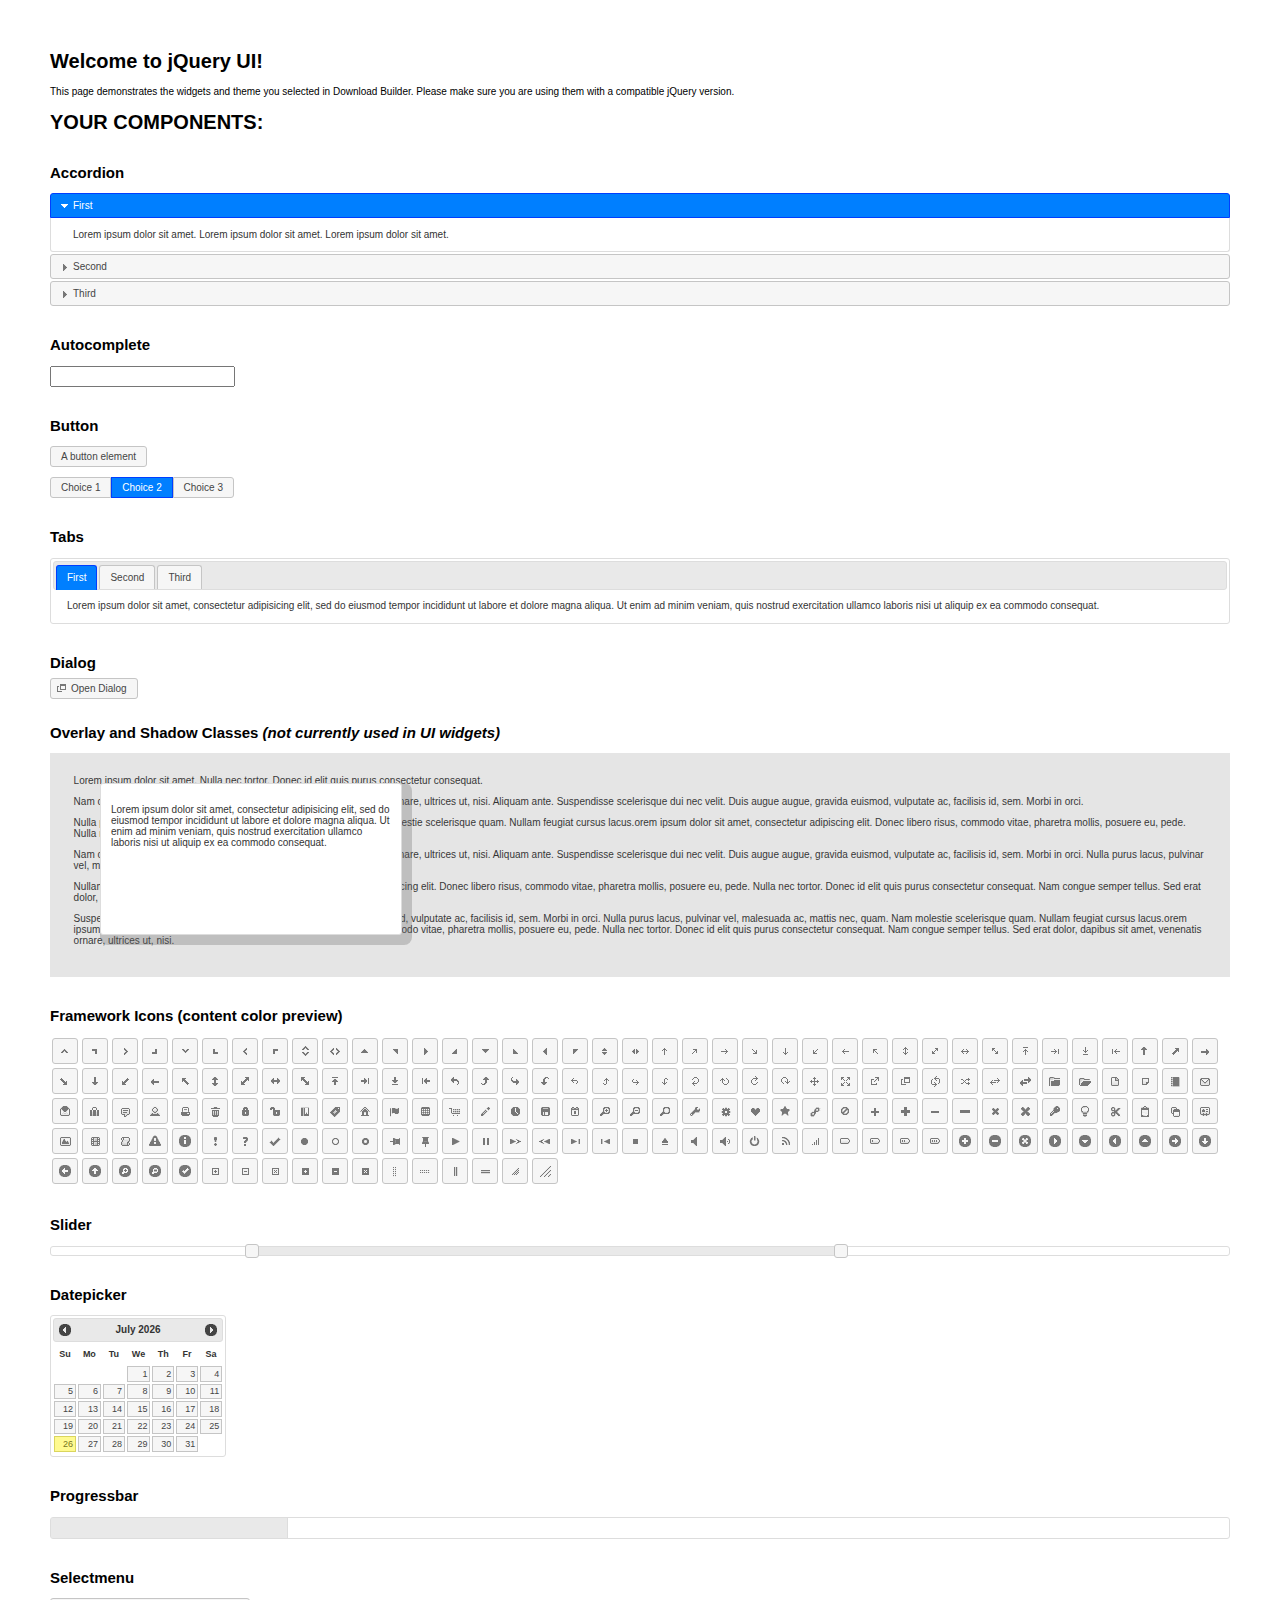
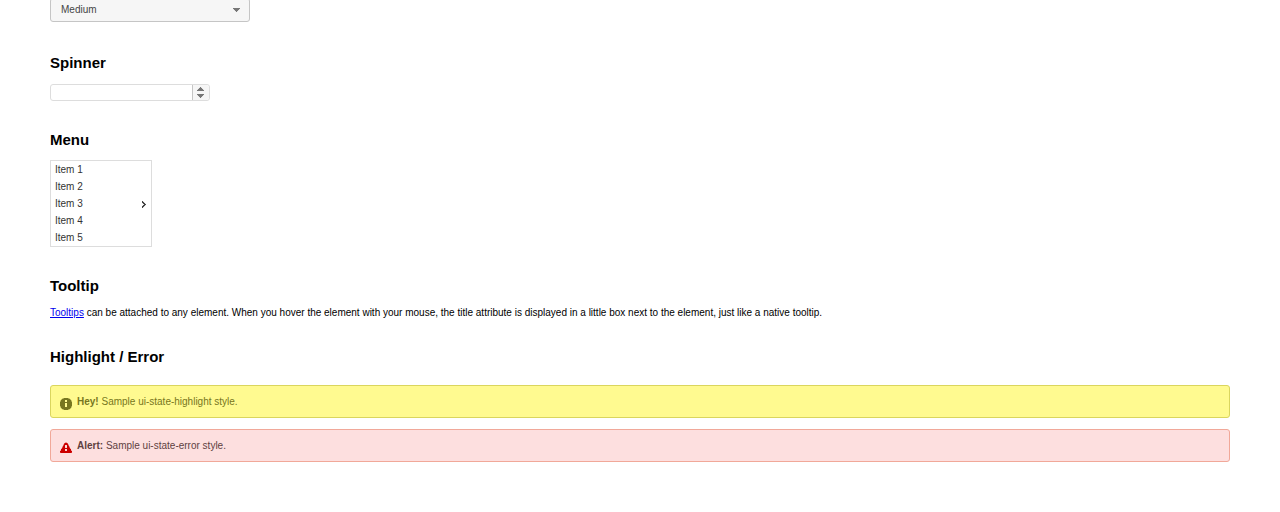
<file: jscript/jquery-ui-1.11.3/index.html>
<!doctype html>
<html lang="us">
<head>
	<meta charset="utf-8">
	<title>jQuery UI Example Page</title>
	<link href="jquery-ui.css" rel="stylesheet">
	<style>
	body{
		font: 62.5% "Trebuchet MS", sans-serif;
		margin: 50px;
	}
	.demoHeaders {
		margin-top: 2em;
	}
	#dialog-link {
		padding: .4em 1em .4em 20px;
		text-decoration: none;
		position: relative;
	}
	#dialog-link span.ui-icon {
		margin: 0 5px 0 0;
		position: absolute;
		left: .2em;
		top: 50%;
		margin-top: -8px;
	}
	#icons {
		margin: 0;
		padding: 0;
	}
	#icons li {
		margin: 2px;
		position: relative;
		padding: 4px 0;
		cursor: pointer;
		float: left;
		list-style: none;
	}
	#icons span.ui-icon {
		float: left;
		margin: 0 4px;
	}
	.fakewindowcontain .ui-widget-overlay {
		position: absolute;
	}
	select {
		width: 200px;
	}
	</style>
</head>
<body>

<h1>Welcome to jQuery UI!</h1>

<div class="ui-widget">
	<p>This page demonstrates the widgets and theme you selected in Download Builder. Please make sure you are using them with a compatible jQuery version.</p>
</div>

<h1>YOUR COMPONENTS:</h1>


<!-- Accordion -->
<h2 class="demoHeaders">Accordion</h2>
<div id="accordion">
	<h3>First</h3>
	<div>Lorem ipsum dolor sit amet. Lorem ipsum dolor sit amet. Lorem ipsum dolor sit amet.</div>
	<h3>Second</h3>
	<div>Phasellus mattis tincidunt nibh.</div>
	<h3>Third</h3>
	<div>Nam dui erat, auctor a, dignissim quis.</div>
</div>



<!-- Autocomplete -->
<h2 class="demoHeaders">Autocomplete</h2>
<div>
	<input id="autocomplete" title="type &quot;a&quot;">
</div>



<!-- Button -->
<h2 class="demoHeaders">Button</h2>
<button id="button">A button element</button>
<form style="margin-top: 1em;">
	<div id="radioset">
		<input type="radio" id="radio1" name="radio"><label for="radio1">Choice 1</label>
		<input type="radio" id="radio2" name="radio" checked="checked"><label for="radio2">Choice 2</label>
		<input type="radio" id="radio3" name="radio"><label for="radio3">Choice 3</label>
	</div>
</form>



<!-- Tabs -->
<h2 class="demoHeaders">Tabs</h2>
<div id="tabs">
	<ul>
		<li><a href="#tabs-1">First</a></li>
		<li><a href="#tabs-2">Second</a></li>
		<li><a href="#tabs-3">Third</a></li>
	</ul>
	<div id="tabs-1">Lorem ipsum dolor sit amet, consectetur adipisicing elit, sed do eiusmod tempor incididunt ut labore et dolore magna aliqua. Ut enim ad minim veniam, quis nostrud exercitation ullamco laboris nisi ut aliquip ex ea commodo consequat.</div>
	<div id="tabs-2">Phasellus mattis tincidunt nibh. Cras orci urna, blandit id, pretium vel, aliquet ornare, felis. Maecenas scelerisque sem non nisl. Fusce sed lorem in enim dictum bibendum.</div>
	<div id="tabs-3">Nam dui erat, auctor a, dignissim quis, sollicitudin eu, felis. Pellentesque nisi urna, interdum eget, sagittis et, consequat vestibulum, lacus. Mauris porttitor ullamcorper augue.</div>
</div>



<!-- Dialog NOTE: Dialog is not generated by UI in this demo so it can be visually styled in themeroller-->
<h2 class="demoHeaders">Dialog</h2>
<p><a href="#" id="dialog-link" class="ui-state-default ui-corner-all"><span class="ui-icon ui-icon-newwin"></span>Open Dialog</a></p>

<h2 class="demoHeaders">Overlay and Shadow Classes <em>(not currently used in UI widgets)</em></h2>
<div style="position: relative; width: 96%; height: 200px; padding:1% 2%; overflow:hidden;" class="fakewindowcontain">
	<p>Lorem ipsum dolor sit amet,  Nulla nec tortor. Donec id elit quis purus consectetur consequat. </p><p>Nam congue semper tellus. Sed erat dolor, dapibus sit amet, venenatis ornare, ultrices ut, nisi. Aliquam ante. Suspendisse scelerisque dui nec velit. Duis augue augue, gravida euismod, vulputate ac, facilisis id, sem. Morbi in orci. </p><p>Nulla purus lacus, pulvinar vel, malesuada ac, mattis nec, quam. Nam molestie scelerisque quam. Nullam feugiat cursus lacus.orem ipsum dolor sit amet, consectetur adipiscing elit. Donec libero risus, commodo vitae, pharetra mollis, posuere eu, pede. Nulla nec tortor. Donec id elit quis purus consectetur consequat. </p><p>Nam congue semper tellus. Sed erat dolor, dapibus sit amet, venenatis ornare, ultrices ut, nisi. Aliquam ante. Suspendisse scelerisque dui nec velit. Duis augue augue, gravida euismod, vulputate ac, facilisis id, sem. Morbi in orci. Nulla purus lacus, pulvinar vel, malesuada ac, mattis nec, quam. Nam molestie scelerisque quam. </p><p>Nullam feugiat cursus lacus.orem ipsum dolor sit amet, consectetur adipiscing elit. Donec libero risus, commodo vitae, pharetra mollis, posuere eu, pede. Nulla nec tortor. Donec id elit quis purus consectetur consequat. Nam congue semper tellus. Sed erat dolor, dapibus sit amet, venenatis ornare, ultrices ut, nisi. Aliquam ante. </p><p>Suspendisse scelerisque dui nec velit. Duis augue augue, gravida euismod, vulputate ac, facilisis id, sem. Morbi in orci. Nulla purus lacus, pulvinar vel, malesuada ac, mattis nec, quam. Nam molestie scelerisque quam. Nullam feugiat cursus lacus.orem ipsum dolor sit amet, consectetur adipiscing elit. Donec libero risus, commodo vitae, pharetra mollis, posuere eu, pede. Nulla nec tortor. Donec id elit quis purus consectetur consequat. Nam congue semper tellus. Sed erat dolor, dapibus sit amet, venenatis ornare, ultrices ut, nisi. </p>

	<!-- ui-dialog -->
	<div class="ui-overlay"><div class="ui-widget-overlay"></div><div class="ui-widget-shadow ui-corner-all" style="width: 302px; height: 152px; position: absolute; left: 50px; top: 30px;"></div></div>
	<div style="position: absolute; width: 280px; height: 130px;left: 50px; top: 30px; padding: 10px;" class="ui-widget ui-widget-content ui-corner-all">
		<div class="ui-dialog-content ui-widget-content" style="background: none; border: 0;">
			<p>Lorem ipsum dolor sit amet, consectetur adipisicing elit, sed do eiusmod tempor incididunt ut labore et dolore magna aliqua. Ut enim ad minim veniam, quis nostrud exercitation ullamco laboris nisi ut aliquip ex ea commodo consequat.</p>
		</div>
	</div>

</div>

<!-- ui-dialog -->
<div id="dialog" title="Dialog Title">
	<p>Lorem ipsum dolor sit amet, consectetur adipisicing elit, sed do eiusmod tempor incididunt ut labore et dolore magna aliqua. Ut enim ad minim veniam, quis nostrud exercitation ullamco laboris nisi ut aliquip ex ea commodo consequat.</p>
</div>



<h2 class="demoHeaders">Framework Icons (content color preview)</h2>
<ul id="icons" class="ui-widget ui-helper-clearfix">
	<li class="ui-state-default ui-corner-all" title=".ui-icon-carat-1-n"><span class="ui-icon ui-icon-carat-1-n"></span></li>
	<li class="ui-state-default ui-corner-all" title=".ui-icon-carat-1-ne"><span class="ui-icon ui-icon-carat-1-ne"></span></li>
	<li class="ui-state-default ui-corner-all" title=".ui-icon-carat-1-e"><span class="ui-icon ui-icon-carat-1-e"></span></li>
	<li class="ui-state-default ui-corner-all" title=".ui-icon-carat-1-se"><span class="ui-icon ui-icon-carat-1-se"></span></li>
	<li class="ui-state-default ui-corner-all" title=".ui-icon-carat-1-s"><span class="ui-icon ui-icon-carat-1-s"></span></li>
	<li class="ui-state-default ui-corner-all" title=".ui-icon-carat-1-sw"><span class="ui-icon ui-icon-carat-1-sw"></span></li>
	<li class="ui-state-default ui-corner-all" title=".ui-icon-carat-1-w"><span class="ui-icon ui-icon-carat-1-w"></span></li>
	<li class="ui-state-default ui-corner-all" title=".ui-icon-carat-1-nw"><span class="ui-icon ui-icon-carat-1-nw"></span></li>
	<li class="ui-state-default ui-corner-all" title=".ui-icon-carat-2-n-s"><span class="ui-icon ui-icon-carat-2-n-s"></span></li>
	<li class="ui-state-default ui-corner-all" title=".ui-icon-carat-2-e-w"><span class="ui-icon ui-icon-carat-2-e-w"></span></li>
	<li class="ui-state-default ui-corner-all" title=".ui-icon-triangle-1-n"><span class="ui-icon ui-icon-triangle-1-n"></span></li>
	<li class="ui-state-default ui-corner-all" title=".ui-icon-triangle-1-ne"><span class="ui-icon ui-icon-triangle-1-ne"></span></li>
	<li class="ui-state-default ui-corner-all" title=".ui-icon-triangle-1-e"><span class="ui-icon ui-icon-triangle-1-e"></span></li>
	<li class="ui-state-default ui-corner-all" title=".ui-icon-triangle-1-se"><span class="ui-icon ui-icon-triangle-1-se"></span></li>
	<li class="ui-state-default ui-corner-all" title=".ui-icon-triangle-1-s"><span class="ui-icon ui-icon-triangle-1-s"></span></li>
	<li class="ui-state-default ui-corner-all" title=".ui-icon-triangle-1-sw"><span class="ui-icon ui-icon-triangle-1-sw"></span></li>
	<li class="ui-state-default ui-corner-all" title=".ui-icon-triangle-1-w"><span class="ui-icon ui-icon-triangle-1-w"></span></li>
	<li class="ui-state-default ui-corner-all" title=".ui-icon-triangle-1-nw"><span class="ui-icon ui-icon-triangle-1-nw"></span></li>
	<li class="ui-state-default ui-corner-all" title=".ui-icon-triangle-2-n-s"><span class="ui-icon ui-icon-triangle-2-n-s"></span></li>
	<li class="ui-state-default ui-corner-all" title=".ui-icon-triangle-2-e-w"><span class="ui-icon ui-icon-triangle-2-e-w"></span></li>
	<li class="ui-state-default ui-corner-all" title=".ui-icon-arrow-1-n"><span class="ui-icon ui-icon-arrow-1-n"></span></li>
	<li class="ui-state-default ui-corner-all" title=".ui-icon-arrow-1-ne"><span class="ui-icon ui-icon-arrow-1-ne"></span></li>
	<li class="ui-state-default ui-corner-all" title=".ui-icon-arrow-1-e"><span class="ui-icon ui-icon-arrow-1-e"></span></li>
	<li class="ui-state-default ui-corner-all" title=".ui-icon-arrow-1-se"><span class="ui-icon ui-icon-arrow-1-se"></span></li>
	<li class="ui-state-default ui-corner-all" title=".ui-icon-arrow-1-s"><span class="ui-icon ui-icon-arrow-1-s"></span></li>
	<li class="ui-state-default ui-corner-all" title=".ui-icon-arrow-1-sw"><span class="ui-icon ui-icon-arrow-1-sw"></span></li>
	<li class="ui-state-default ui-corner-all" title=".ui-icon-arrow-1-w"><span class="ui-icon ui-icon-arrow-1-w"></span></li>
	<li class="ui-state-default ui-corner-all" title=".ui-icon-arrow-1-nw"><span class="ui-icon ui-icon-arrow-1-nw"></span></li>
	<li class="ui-state-default ui-corner-all" title=".ui-icon-arrow-2-n-s"><span class="ui-icon ui-icon-arrow-2-n-s"></span></li>
	<li class="ui-state-default ui-corner-all" title=".ui-icon-arrow-2-ne-sw"><span class="ui-icon ui-icon-arrow-2-ne-sw"></span></li>
	<li class="ui-state-default ui-corner-all" title=".ui-icon-arrow-2-e-w"><span class="ui-icon ui-icon-arrow-2-e-w"></span></li>
	<li class="ui-state-default ui-corner-all" title=".ui-icon-arrow-2-se-nw"><span class="ui-icon ui-icon-arrow-2-se-nw"></span></li>
	<li class="ui-state-default ui-corner-all" title=".ui-icon-arrowstop-1-n"><span class="ui-icon ui-icon-arrowstop-1-n"></span></li>
	<li class="ui-state-default ui-corner-all" title=".ui-icon-arrowstop-1-e"><span class="ui-icon ui-icon-arrowstop-1-e"></span></li>
	<li class="ui-state-default ui-corner-all" title=".ui-icon-arrowstop-1-s"><span class="ui-icon ui-icon-arrowstop-1-s"></span></li>
	<li class="ui-state-default ui-corner-all" title=".ui-icon-arrowstop-1-w"><span class="ui-icon ui-icon-arrowstop-1-w"></span></li>
	<li class="ui-state-default ui-corner-all" title=".ui-icon-arrowthick-1-n"><span class="ui-icon ui-icon-arrowthick-1-n"></span></li>
	<li class="ui-state-default ui-corner-all" title=".ui-icon-arrowthick-1-ne"><span class="ui-icon ui-icon-arrowthick-1-ne"></span></li>
	<li class="ui-state-default ui-corner-all" title=".ui-icon-arrowthick-1-e"><span class="ui-icon ui-icon-arrowthick-1-e"></span></li>
	<li class="ui-state-default ui-corner-all" title=".ui-icon-arrowthick-1-se"><span class="ui-icon ui-icon-arrowthick-1-se"></span></li>
	<li class="ui-state-default ui-corner-all" title=".ui-icon-arrowthick-1-s"><span class="ui-icon ui-icon-arrowthick-1-s"></span></li>
	<li class="ui-state-default ui-corner-all" title=".ui-icon-arrowthick-1-sw"><span class="ui-icon ui-icon-arrowthick-1-sw"></span></li>
	<li class="ui-state-default ui-corner-all" title=".ui-icon-arrowthick-1-w"><span class="ui-icon ui-icon-arrowthick-1-w"></span></li>
	<li class="ui-state-default ui-corner-all" title=".ui-icon-arrowthick-1-nw"><span class="ui-icon ui-icon-arrowthick-1-nw"></span></li>
	<li class="ui-state-default ui-corner-all" title=".ui-icon-arrowthick-2-n-s"><span class="ui-icon ui-icon-arrowthick-2-n-s"></span></li>
	<li class="ui-state-default ui-corner-all" title=".ui-icon-arrowthick-2-ne-sw"><span class="ui-icon ui-icon-arrowthick-2-ne-sw"></span></li>
	<li class="ui-state-default ui-corner-all" title=".ui-icon-arrowthick-2-e-w"><span class="ui-icon ui-icon-arrowthick-2-e-w"></span></li>
	<li class="ui-state-default ui-corner-all" title=".ui-icon-arrowthick-2-se-nw"><span class="ui-icon ui-icon-arrowthick-2-se-nw"></span></li>
	<li class="ui-state-default ui-corner-all" title=".ui-icon-arrowthickstop-1-n"><span class="ui-icon ui-icon-arrowthickstop-1-n"></span></li>
	<li class="ui-state-default ui-corner-all" title=".ui-icon-arrowthickstop-1-e"><span class="ui-icon ui-icon-arrowthickstop-1-e"></span></li>
	<li class="ui-state-default ui-corner-all" title=".ui-icon-arrowthickstop-1-s"><span class="ui-icon ui-icon-arrowthickstop-1-s"></span></li>
	<li class="ui-state-default ui-corner-all" title=".ui-icon-arrowthickstop-1-w"><span class="ui-icon ui-icon-arrowthickstop-1-w"></span></li>
	<li class="ui-state-default ui-corner-all" title=".ui-icon-arrowreturnthick-1-w"><span class="ui-icon ui-icon-arrowreturnthick-1-w"></span></li>
	<li class="ui-state-default ui-corner-all" title=".ui-icon-arrowreturnthick-1-n"><span class="ui-icon ui-icon-arrowreturnthick-1-n"></span></li>
	<li class="ui-state-default ui-corner-all" title=".ui-icon-arrowreturnthick-1-e"><span class="ui-icon ui-icon-arrowreturnthick-1-e"></span></li>
	<li class="ui-state-default ui-corner-all" title=".ui-icon-arrowreturnthick-1-s"><span class="ui-icon ui-icon-arrowreturnthick-1-s"></span></li>
	<li class="ui-state-default ui-corner-all" title=".ui-icon-arrowreturn-1-w"><span class="ui-icon ui-icon-arrowreturn-1-w"></span></li>
	<li class="ui-state-default ui-corner-all" title=".ui-icon-arrowreturn-1-n"><span class="ui-icon ui-icon-arrowreturn-1-n"></span></li>
	<li class="ui-state-default ui-corner-all" title=".ui-icon-arrowreturn-1-e"><span class="ui-icon ui-icon-arrowreturn-1-e"></span></li>
	<li class="ui-state-default ui-corner-all" title=".ui-icon-arrowreturn-1-s"><span class="ui-icon ui-icon-arrowreturn-1-s"></span></li>
	<li class="ui-state-default ui-corner-all" title=".ui-icon-arrowrefresh-1-w"><span class="ui-icon ui-icon-arrowrefresh-1-w"></span></li>
	<li class="ui-state-default ui-corner-all" title=".ui-icon-arrowrefresh-1-n"><span class="ui-icon ui-icon-arrowrefresh-1-n"></span></li>
	<li class="ui-state-default ui-corner-all" title=".ui-icon-arrowrefresh-1-e"><span class="ui-icon ui-icon-arrowrefresh-1-e"></span></li>
	<li class="ui-state-default ui-corner-all" title=".ui-icon-arrowrefresh-1-s"><span class="ui-icon ui-icon-arrowrefresh-1-s"></span></li>
	<li class="ui-state-default ui-corner-all" title=".ui-icon-arrow-4"><span class="ui-icon ui-icon-arrow-4"></span></li>
	<li class="ui-state-default ui-corner-all" title=".ui-icon-arrow-4-diag"><span class="ui-icon ui-icon-arrow-4-diag"></span></li>
	<li class="ui-state-default ui-corner-all" title=".ui-icon-extlink"><span class="ui-icon ui-icon-extlink"></span></li>
	<li class="ui-state-default ui-corner-all" title=".ui-icon-newwin"><span class="ui-icon ui-icon-newwin"></span></li>
	<li class="ui-state-default ui-corner-all" title=".ui-icon-refresh"><span class="ui-icon ui-icon-refresh"></span></li>
	<li class="ui-state-default ui-corner-all" title=".ui-icon-shuffle"><span class="ui-icon ui-icon-shuffle"></span></li>
	<li class="ui-state-default ui-corner-all" title=".ui-icon-transfer-e-w"><span class="ui-icon ui-icon-transfer-e-w"></span></li>
	<li class="ui-state-default ui-corner-all" title=".ui-icon-transferthick-e-w"><span class="ui-icon ui-icon-transferthick-e-w"></span></li>
	<li class="ui-state-default ui-corner-all" title=".ui-icon-folder-collapsed"><span class="ui-icon ui-icon-folder-collapsed"></span></li>
	<li class="ui-state-default ui-corner-all" title=".ui-icon-folder-open"><span class="ui-icon ui-icon-folder-open"></span></li>
	<li class="ui-state-default ui-corner-all" title=".ui-icon-document"><span class="ui-icon ui-icon-document"></span></li>
	<li class="ui-state-default ui-corner-all" title=".ui-icon-document-b"><span class="ui-icon ui-icon-document-b"></span></li>
	<li class="ui-state-default ui-corner-all" title=".ui-icon-note"><span class="ui-icon ui-icon-note"></span></li>
	<li class="ui-state-default ui-corner-all" title=".ui-icon-mail-closed"><span class="ui-icon ui-icon-mail-closed"></span></li>
	<li class="ui-state-default ui-corner-all" title=".ui-icon-mail-open"><span class="ui-icon ui-icon-mail-open"></span></li>
	<li class="ui-state-default ui-corner-all" title=".ui-icon-suitcase"><span class="ui-icon ui-icon-suitcase"></span></li>
	<li class="ui-state-default ui-corner-all" title=".ui-icon-comment"><span class="ui-icon ui-icon-comment"></span></li>
	<li class="ui-state-default ui-corner-all" title=".ui-icon-person"><span class="ui-icon ui-icon-person"></span></li>
	<li class="ui-state-default ui-corner-all" title=".ui-icon-print"><span class="ui-icon ui-icon-print"></span></li>
	<li class="ui-state-default ui-corner-all" title=".ui-icon-trash"><span class="ui-icon ui-icon-trash"></span></li>
	<li class="ui-state-default ui-corner-all" title=".ui-icon-locked"><span class="ui-icon ui-icon-locked"></span></li>
	<li class="ui-state-default ui-corner-all" title=".ui-icon-unlocked"><span class="ui-icon ui-icon-unlocked"></span></li>
	<li class="ui-state-default ui-corner-all" title=".ui-icon-bookmark"><span class="ui-icon ui-icon-bookmark"></span></li>
	<li class="ui-state-default ui-corner-all" title=".ui-icon-tag"><span class="ui-icon ui-icon-tag"></span></li>
	<li class="ui-state-default ui-corner-all" title=".ui-icon-home"><span class="ui-icon ui-icon-home"></span></li>
	<li class="ui-state-default ui-corner-all" title=".ui-icon-flag"><span class="ui-icon ui-icon-flag"></span></li>
	<li class="ui-state-default ui-corner-all" title=".ui-icon-calculator"><span class="ui-icon ui-icon-calculator"></span></li>
	<li class="ui-state-default ui-corner-all" title=".ui-icon-cart"><span class="ui-icon ui-icon-cart"></span></li>
	<li class="ui-state-default ui-corner-all" title=".ui-icon-pencil"><span class="ui-icon ui-icon-pencil"></span></li>
	<li class="ui-state-default ui-corner-all" title=".ui-icon-clock"><span class="ui-icon ui-icon-clock"></span></li>
	<li class="ui-state-default ui-corner-all" title=".ui-icon-disk"><span class="ui-icon ui-icon-disk"></span></li>
	<li class="ui-state-default ui-corner-all" title=".ui-icon-calendar"><span class="ui-icon ui-icon-calendar"></span></li>
	<li class="ui-state-default ui-corner-all" title=".ui-icon-zoomin"><span class="ui-icon ui-icon-zoomin"></span></li>
	<li class="ui-state-default ui-corner-all" title=".ui-icon-zoomout"><span class="ui-icon ui-icon-zoomout"></span></li>
	<li class="ui-state-default ui-corner-all" title=".ui-icon-search"><span class="ui-icon ui-icon-search"></span></li>
	<li class="ui-state-default ui-corner-all" title=".ui-icon-wrench"><span class="ui-icon ui-icon-wrench"></span></li>
	<li class="ui-state-default ui-corner-all" title=".ui-icon-gear"><span class="ui-icon ui-icon-gear"></span></li>
	<li class="ui-state-default ui-corner-all" title=".ui-icon-heart"><span class="ui-icon ui-icon-heart"></span></li>
	<li class="ui-state-default ui-corner-all" title=".ui-icon-star"><span class="ui-icon ui-icon-star"></span></li>
	<li class="ui-state-default ui-corner-all" title=".ui-icon-link"><span class="ui-icon ui-icon-link"></span></li>
	<li class="ui-state-default ui-corner-all" title=".ui-icon-cancel"><span class="ui-icon ui-icon-cancel"></span></li>
	<li class="ui-state-default ui-corner-all" title=".ui-icon-plus"><span class="ui-icon ui-icon-plus"></span></li>
	<li class="ui-state-default ui-corner-all" title=".ui-icon-plusthick"><span class="ui-icon ui-icon-plusthick"></span></li>
	<li class="ui-state-default ui-corner-all" title=".ui-icon-minus"><span class="ui-icon ui-icon-minus"></span></li>
	<li class="ui-state-default ui-corner-all" title=".ui-icon-minusthick"><span class="ui-icon ui-icon-minusthick"></span></li>
	<li class="ui-state-default ui-corner-all" title=".ui-icon-close"><span class="ui-icon ui-icon-close"></span></li>
	<li class="ui-state-default ui-corner-all" title=".ui-icon-closethick"><span class="ui-icon ui-icon-closethick"></span></li>
	<li class="ui-state-default ui-corner-all" title=".ui-icon-key"><span class="ui-icon ui-icon-key"></span></li>
	<li class="ui-state-default ui-corner-all" title=".ui-icon-lightbulb"><span class="ui-icon ui-icon-lightbulb"></span></li>
	<li class="ui-state-default ui-corner-all" title=".ui-icon-scissors"><span class="ui-icon ui-icon-scissors"></span></li>
	<li class="ui-state-default ui-corner-all" title=".ui-icon-clipboard"><span class="ui-icon ui-icon-clipboard"></span></li>
	<li class="ui-state-default ui-corner-all" title=".ui-icon-copy"><span class="ui-icon ui-icon-copy"></span></li>
	<li class="ui-state-default ui-corner-all" title=".ui-icon-contact"><span class="ui-icon ui-icon-contact"></span></li>
	<li class="ui-state-default ui-corner-all" title=".ui-icon-image"><span class="ui-icon ui-icon-image"></span></li>
	<li class="ui-state-default ui-corner-all" title=".ui-icon-video"><span class="ui-icon ui-icon-video"></span></li>
	<li class="ui-state-default ui-corner-all" title=".ui-icon-script"><span class="ui-icon ui-icon-script"></span></li>
	<li class="ui-state-default ui-corner-all" title=".ui-icon-alert"><span class="ui-icon ui-icon-alert"></span></li>
	<li class="ui-state-default ui-corner-all" title=".ui-icon-info"><span class="ui-icon ui-icon-info"></span></li>
	<li class="ui-state-default ui-corner-all" title=".ui-icon-notice"><span class="ui-icon ui-icon-notice"></span></li>
	<li class="ui-state-default ui-corner-all" title=".ui-icon-help"><span class="ui-icon ui-icon-help"></span></li>
	<li class="ui-state-default ui-corner-all" title=".ui-icon-check"><span class="ui-icon ui-icon-check"></span></li>
	<li class="ui-state-default ui-corner-all" title=".ui-icon-bullet"><span class="ui-icon ui-icon-bullet"></span></li>
	<li class="ui-state-default ui-corner-all" title=".ui-icon-radio-off"><span class="ui-icon ui-icon-radio-off"></span></li>
	<li class="ui-state-default ui-corner-all" title=".ui-icon-radio-on"><span class="ui-icon ui-icon-radio-on"></span></li>
	<li class="ui-state-default ui-corner-all" title=".ui-icon-pin-w"><span class="ui-icon ui-icon-pin-w"></span></li>
	<li class="ui-state-default ui-corner-all" title=".ui-icon-pin-s"><span class="ui-icon ui-icon-pin-s"></span></li>
	<li class="ui-state-default ui-corner-all" title=".ui-icon-play"><span class="ui-icon ui-icon-play"></span></li>
	<li class="ui-state-default ui-corner-all" title=".ui-icon-pause"><span class="ui-icon ui-icon-pause"></span></li>
	<li class="ui-state-default ui-corner-all" title=".ui-icon-seek-next"><span class="ui-icon ui-icon-seek-next"></span></li>
	<li class="ui-state-default ui-corner-all" title=".ui-icon-seek-prev"><span class="ui-icon ui-icon-seek-prev"></span></li>
	<li class="ui-state-default ui-corner-all" title=".ui-icon-seek-end"><span class="ui-icon ui-icon-seek-end"></span></li>
	<li class="ui-state-default ui-corner-all" title=".ui-icon-seek-first"><span class="ui-icon ui-icon-seek-first"></span></li>
	<li class="ui-state-default ui-corner-all" title=".ui-icon-stop"><span class="ui-icon ui-icon-stop"></span></li>
	<li class="ui-state-default ui-corner-all" title=".ui-icon-eject"><span class="ui-icon ui-icon-eject"></span></li>
	<li class="ui-state-default ui-corner-all" title=".ui-icon-volume-off"><span class="ui-icon ui-icon-volume-off"></span></li>
	<li class="ui-state-default ui-corner-all" title=".ui-icon-volume-on"><span class="ui-icon ui-icon-volume-on"></span></li>
	<li class="ui-state-default ui-corner-all" title=".ui-icon-power"><span class="ui-icon ui-icon-power"></span></li>
	<li class="ui-state-default ui-corner-all" title=".ui-icon-signal-diag"><span class="ui-icon ui-icon-signal-diag"></span></li>
	<li class="ui-state-default ui-corner-all" title=".ui-icon-signal"><span class="ui-icon ui-icon-signal"></span></li>
	<li class="ui-state-default ui-corner-all" title=".ui-icon-battery-0"><span class="ui-icon ui-icon-battery-0"></span></li>
	<li class="ui-state-default ui-corner-all" title=".ui-icon-battery-1"><span class="ui-icon ui-icon-battery-1"></span></li>
	<li class="ui-state-default ui-corner-all" title=".ui-icon-battery-2"><span class="ui-icon ui-icon-battery-2"></span></li>
	<li class="ui-state-default ui-corner-all" title=".ui-icon-battery-3"><span class="ui-icon ui-icon-battery-3"></span></li>
	<li class="ui-state-default ui-corner-all" title=".ui-icon-circle-plus"><span class="ui-icon ui-icon-circle-plus"></span></li>
	<li class="ui-state-default ui-corner-all" title=".ui-icon-circle-minus"><span class="ui-icon ui-icon-circle-minus"></span></li>
	<li class="ui-state-default ui-corner-all" title=".ui-icon-circle-close"><span class="ui-icon ui-icon-circle-close"></span></li>
	<li class="ui-state-default ui-corner-all" title=".ui-icon-circle-triangle-e"><span class="ui-icon ui-icon-circle-triangle-e"></span></li>
	<li class="ui-state-default ui-corner-all" title=".ui-icon-circle-triangle-s"><span class="ui-icon ui-icon-circle-triangle-s"></span></li>
	<li class="ui-state-default ui-corner-all" title=".ui-icon-circle-triangle-w"><span class="ui-icon ui-icon-circle-triangle-w"></span></li>
	<li class="ui-state-default ui-corner-all" title=".ui-icon-circle-triangle-n"><span class="ui-icon ui-icon-circle-triangle-n"></span></li>
	<li class="ui-state-default ui-corner-all" title=".ui-icon-circle-arrow-e"><span class="ui-icon ui-icon-circle-arrow-e"></span></li>
	<li class="ui-state-default ui-corner-all" title=".ui-icon-circle-arrow-s"><span class="ui-icon ui-icon-circle-arrow-s"></span></li>
	<li class="ui-state-default ui-corner-all" title=".ui-icon-circle-arrow-w"><span class="ui-icon ui-icon-circle-arrow-w"></span></li>
	<li class="ui-state-default ui-corner-all" title=".ui-icon-circle-arrow-n"><span class="ui-icon ui-icon-circle-arrow-n"></span></li>
	<li class="ui-state-default ui-corner-all" title=".ui-icon-circle-zoomin"><span class="ui-icon ui-icon-circle-zoomin"></span></li>
	<li class="ui-state-default ui-corner-all" title=".ui-icon-circle-zoomout"><span class="ui-icon ui-icon-circle-zoomout"></span></li>
	<li class="ui-state-default ui-corner-all" title=".ui-icon-circle-check"><span class="ui-icon ui-icon-circle-check"></span></li>
	<li class="ui-state-default ui-corner-all" title=".ui-icon-circlesmall-plus"><span class="ui-icon ui-icon-circlesmall-plus"></span></li>
	<li class="ui-state-default ui-corner-all" title=".ui-icon-circlesmall-minus"><span class="ui-icon ui-icon-circlesmall-minus"></span></li>
	<li class="ui-state-default ui-corner-all" title=".ui-icon-circlesmall-close"><span class="ui-icon ui-icon-circlesmall-close"></span></li>
	<li class="ui-state-default ui-corner-all" title=".ui-icon-squaresmall-plus"><span class="ui-icon ui-icon-squaresmall-plus"></span></li>
	<li class="ui-state-default ui-corner-all" title=".ui-icon-squaresmall-minus"><span class="ui-icon ui-icon-squaresmall-minus"></span></li>
	<li class="ui-state-default ui-corner-all" title=".ui-icon-squaresmall-close"><span class="ui-icon ui-icon-squaresmall-close"></span></li>
	<li class="ui-state-default ui-corner-all" title=".ui-icon-grip-dotted-vertical"><span class="ui-icon ui-icon-grip-dotted-vertical"></span></li>
	<li class="ui-state-default ui-corner-all" title=".ui-icon-grip-dotted-horizontal"><span class="ui-icon ui-icon-grip-dotted-horizontal"></span></li>
	<li class="ui-state-default ui-corner-all" title=".ui-icon-grip-solid-vertical"><span class="ui-icon ui-icon-grip-solid-vertical"></span></li>
	<li class="ui-state-default ui-corner-all" title=".ui-icon-grip-solid-horizontal"><span class="ui-icon ui-icon-grip-solid-horizontal"></span></li>
	<li class="ui-state-default ui-corner-all" title=".ui-icon-gripsmall-diagonal-se"><span class="ui-icon ui-icon-gripsmall-diagonal-se"></span></li>
	<li class="ui-state-default ui-corner-all" title=".ui-icon-grip-diagonal-se"><span class="ui-icon ui-icon-grip-diagonal-se"></span></li>
</ul>


<!-- Slider -->
<h2 class="demoHeaders">Slider</h2>
<div id="slider"></div>



<!-- Datepicker -->
<h2 class="demoHeaders">Datepicker</h2>
<div id="datepicker"></div>



<!-- Progressbar -->
<h2 class="demoHeaders">Progressbar</h2>
<div id="progressbar"></div>



<!-- Progressbar -->
<h2 class="demoHeaders">Selectmenu</h2>
<select id="selectmenu">
	<option>Slower</option>
	<option>Slow</option>
	<option selected="selected">Medium</option>
	<option>Fast</option>
	<option>Faster</option>
</select>



<!-- Spinner -->
<h2 class="demoHeaders">Spinner</h2>
<input id="spinner">



<!-- Menu -->
<h2 class="demoHeaders">Menu</h2>
<ul style="width:100px;" id="menu">
	<li>Item 1</li>
	<li>Item 2</li>
	<li>Item 3
		<ul>
			<li>Item 3-1</li>
			<li>Item 3-2</li>
			<li>Item 3-3</li>
			<li>Item 3-4</li>
			<li>Item 3-5</li>
		</ul>
	</li>
	<li>Item 4</li>
	<li>Item 5</li>
</ul>



<!-- Tooltip -->
<h2 class="demoHeaders">Tooltip</h2>
<p id="tooltip">
	<a href="#" title="That&apos;s what this widget is">Tooltips</a> can be attached to any element. When you hover
the element with your mouse, the title attribute is displayed in a little box next to the element, just like a native tooltip.
</p>


<!-- Highlight / Error -->
<h2 class="demoHeaders">Highlight / Error</h2>
<div class="ui-widget">
	<div class="ui-state-highlight ui-corner-all" style="margin-top: 20px; padding: 0 .7em;">
		<p><span class="ui-icon ui-icon-info" style="float: left; margin-right: .3em;"></span>
		<strong>Hey!</strong> Sample ui-state-highlight style.</p>
	</div>
</div>
<br>
<div class="ui-widget">
	<div class="ui-state-error ui-corner-all" style="padding: 0 .7em;">
		<p><span class="ui-icon ui-icon-alert" style="float: left; margin-right: .3em;"></span>
		<strong>Alert:</strong> Sample ui-state-error style.</p>
	</div>
</div>

<script src="external/jquery/jquery.js"></script>
<script src="jquery-ui.js"></script>
<script>

$( "#accordion" ).accordion();



var availableTags = [
	"ActionScript",
	"AppleScript",
	"Asp",
	"BASIC",
	"C",
	"C++",
	"Clojure",
	"COBOL",
	"ColdFusion",
	"Erlang",
	"Fortran",
	"Groovy",
	"Haskell",
	"Java",
	"JavaScript",
	"Lisp",
	"Perl",
	"PHP",
	"Python",
	"Ruby",
	"Scala",
	"Scheme"
];
$( "#autocomplete" ).autocomplete({
	source: availableTags
});



$( "#button" ).button();
$( "#radioset" ).buttonset();



$( "#tabs" ).tabs();



$( "#dialog" ).dialog({
	autoOpen: false,
	width: 400,
	buttons: [
		{
			text: "Ok",
			click: function() {
				$( this ).dialog( "close" );
			}
		},
		{
			text: "Cancel",
			click: function() {
				$( this ).dialog( "close" );
			}
		}
	]
});

// Link to open the dialog
$( "#dialog-link" ).click(function( event ) {
	$( "#dialog" ).dialog( "open" );
	event.preventDefault();
});



$( "#datepicker" ).datepicker({
	inline: true
});



$( "#slider" ).slider({
	range: true,
	values: [ 17, 67 ]
});



$( "#progressbar" ).progressbar({
	value: 20
});



$( "#spinner" ).spinner();



$( "#menu" ).menu();



$( "#tooltip" ).tooltip();



$( "#selectmenu" ).selectmenu();


// Hover states on the static widgets
$( "#dialog-link, #icons li" ).hover(
	function() {
		$( this ).addClass( "ui-state-hover" );
	},
	function() {
		$( this ).removeClass( "ui-state-hover" );
	}
);
</script>
</body>
</html>
</file>
